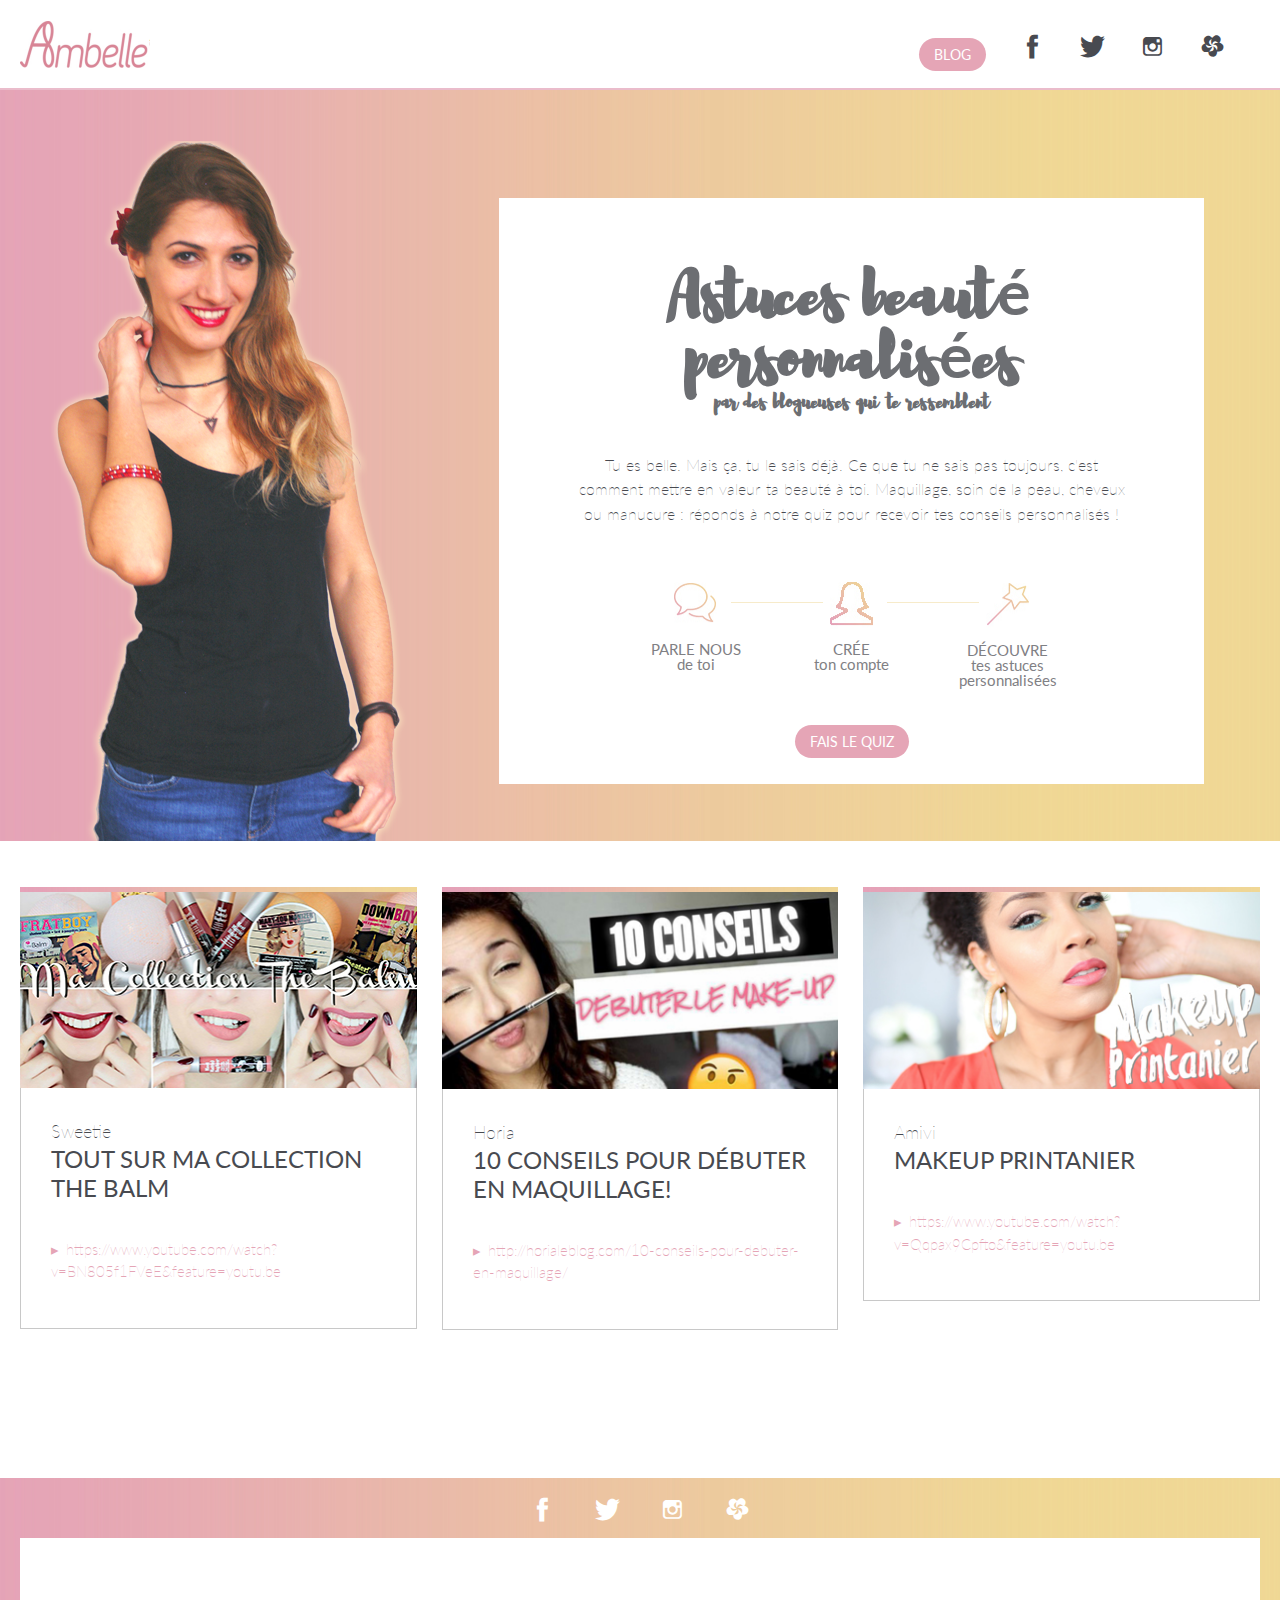
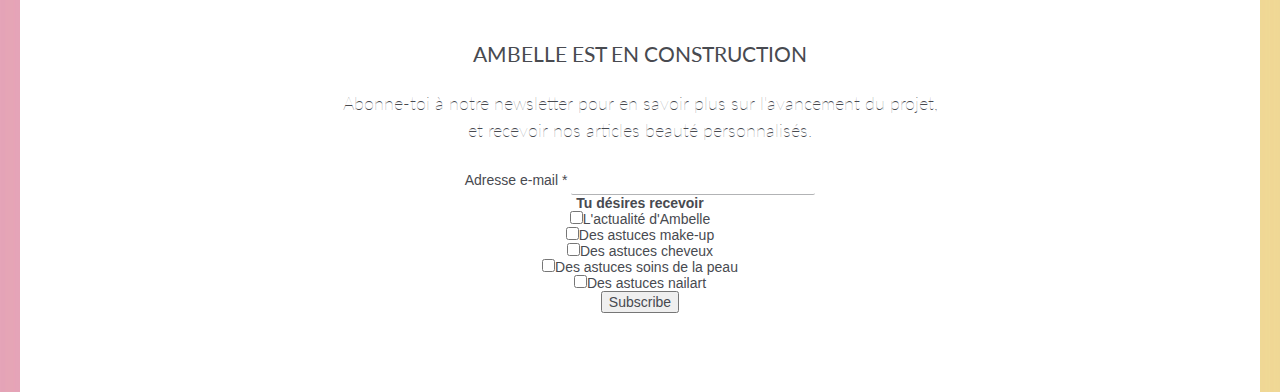
<file: index.html>
<!DOCTYPE html>
<!--[if lt IE 7]> <html class="no-js lt-ie9 lt-ie8 lt-ie7"> <![endif]-->
<!--[if IE 7]> <html class="no-js lt-ie9 lt-ie8"> <![endif]-->
<!--[if IE 8]> <html class="no-js lt-ie9"> <![endif]-->
<!--[if gt IE 8]><!--> <html class="no-js" lang="fr"> <!--<![endif]-->
    <head>
        <title>Ambelle - Astuces beauté personnalisés</title>
        <meta charset="utf-8">
        <meta name="author" content="Ambelle">
        <meta name="description" content="Des conseils et astuces beauté et maquillage par des bloggueuses qui te ressemblent." />
        <meta name="keywords" content="tutorial, beauté, maquillage, make-up, conseil, astuce, blog, nailart, cheveux, soin, peau, belle" />
        <link rel="stylesheet" media="screen" href="css/screen.css">
            <link href="//cdn-images.mailchimp.com/embedcode/classic-10_7.css" rel="stylesheet" type="text/css">
                <style type="text/css">
        	    #mc_embed_signup{background:#fff; clear:left; font:14px Helvetica,Arial,sans-serif; }
        	    /* Add your own MailChimp form style overrides in your site stylesheet or in this style block.
        	    We recommend moving this block and the preceding CSS link to the HEAD of your HTML file. */
                </style>
        <meta name="viewport" content="width=device-width, initial-scale=1.0">
        <link href='https://fonts.googleapis.com/css?family=Lato:400,300,700' rel='stylesheet' type='text/css'>
        <script src="js/libs/modernizr.js"></script>
        <script src="js/libs/jquery-1.11.2.js"></script>
        <script src="js/libs/equalizer.js"></script>

        <script src="js/events.js"></script>

    </head>
    <body>
        
        <!-- Google Tag Manager -->
        
        <noscript><iframe src="//www.googletagmanager.com/ns.html?id=GTM-W5NGJD"
        
        height="0" width="0" style="display:none;visibility:hidden"></iframe></noscript>
        
        <script>(function(w,d,s,l,i){w[l]=w[l]||[];w[l].push({'gtm.start':
        
        new Date().getTime(),event:'gtm.js'});var f=d.getElementsByTagName(s)[0],
        
        j=d.createElement(s),dl=l!='dataLayer'?'&l='+l:'';j.async=true;j.src=
        
        '//www.googletagmanager.com/gtm.js?id='+i+dl;f.parentNode.insertBefore(j,f);
        
        })(window,document,'script','dataLayer','GTM-W5NGJD');</script>
        
        <!-- End Google Tag Manager -->

        <header role="header" class="l-header">
            <div class="wrapper clearfix">
                <h1 class="ir ir-logo1">Ambelle</h1>
                <div id="toggle-btn" class="ir toggle-btn">close nav</div>

                <nav class="l-nav nav">
                    
                    <ul class="clearfix">
                        <li class="nav-li"><a href="http://blog.ambelle.co/" class="btn"><span>Blog</span></a></li>
                        <li class="nav-li"><a href="https://www.facebook.com/AmbelleBeauty/" class="btn-facebook"><span>Facebook</span></a></li>
                        <li class="nav-li"><a href="https://twitter.com/ambellebeauty" class="btn-twitter"><span>Twitter</span></a></li>
                        <li class="nav-li"><a href="https://www.instagram.com/ambellebeauty/" class="btn-instagram"><span>Instagram</span></a></li>
                        <li class="nav-li"><a href="http://www.hellocoton.fr/mapage/ambelle" class="btn-hellocoton"><span>Hellocoton</span></a></li>
                    </ul>
                </nav>
            </div>
        </header>

        <main role="main" class="l-main">
            <div class="m-slide">
                <div class="wrapper m-slide-wrapper">
                    <div class="slide-moving">
                        <h2>Astuces beauté personnalisées<span>par des blogueuses qui te ressemblent</span> </h2>
                        <div>
                            <p>Tu es belle. Mais ça, tu le sais déjà. Ce que tu ne sais pas toujours, c'est comment mettre en valeur ta beauté à toi. Maquillage, soin de la peau, cheveux ou manucure : réponds à notre quiz pour recevoir tes conseils personnalisés !</p>
                            <ul class="m-steps">
                                <li class="step-talk"><span>PARLE NOUS</span> de toi</li>
                                <li class="step-person"><span>CRéE</span>ton compte</li>
                                <li class="step-magic"><span>DéCOUVRE</span>tes astuces personnalisées</li>
                            </ul>
                            <a href="fake.html" class="btn" id="takethetest">FAIS LE QUIZ</a>
                            <p class="text-mini visuallyhidden">Already a member? <a href="">Log in</a></p>
                        </div> 
                    </div>
                </div>
            </div>

            <div class="m-posts">
                <div class="wrapper">
                    <h3 class="visuallyhidden">Blog posts</h3>
                    <ul class="clearfix">
                        <li class="m-post-contenair">
                            <article class="m-post"> 
                                <a href="https://www.youtube.com/watch?v=BN805f1FVeE&feature=youtu.be">
                                    <img src="img/sweetie-balm.jpg" alt="Sweetie" />
                                    <div class="text-container">
                                        <p class="author-name">Sweetie</p>
                                        <h3 class="title">TOUT SUR MA COLLECTION THE BALM</h3>
                                        <p class="link-pink">https://www.youtube.com/watch?v=BN805f1FVeE&feature=youtu.be</p>
                                        <!--<div class="footer">
                                            <p class="btn-likes">12</p>
                                            <a href="fake.html" class="btn-pin">Pin it</a>
                                        </div>-->
                                    </div>
                                </a>
                            </article>
                        </li><!--
                        --><li class="m-post-contenair">
                            <article class="m-post"> 
                                <a href="http://horialeblog.com/10-conseils-pour-debuter-en-maquillage/">
                                    <img src="img/horia.jpg" alt="Horia" />
                                    <div class="text-container"> 
                                        <p class="author-name">Horia</p>
                                        <h3 class="title">10 conseils pour débuter en maquillage!</h3>
                                        <p class="link-pink">http://horialeblog.com/10-conseils-pour-debuter-en-maquillage/</p>
                                        <!--<div class="footer">
                                            <p class="btn-likes">12</p>
                                            <a href="fake.html" class="btn-pin">Pin it</a>
                                        </div>-->
                                    </div>
                                </a>
                            </article>
                        </li><!--
                        --><li class="m-post-contenair">
                            <article class="m-post" > 
                                <a href="https://www.youtube.com/watch?v=Qqpax9Cpfto&feature=youtu.be">
                                    <img src="img/amivi.jpg" alt="Jeanette Doe machin" />
                                    <div class="text-container">
                                        <p class="author-name">Amivi</p>
                                        <h3 class="title">Makeup Printanier</h3>
                                        <p class="link-pink">https://www.youtube.com/watch?v=Qqpax9Cpfto&feature=youtu.be</p>
                                        <!--<div class="footer">
                                            <p class="btn-likes">12</p>
                                            <a href="fake.html" class="btn-pin">Pin it</a>
                                        </div>-->
                                    </div>
                                </a>
                            </article>
                        </li>
                    </ul>
                </div>
            </div>
        </main>

        <footer role="footer" class="l-footer">
            <ul class="btn-medias">
                <li><a href="https://www.facebook.com/AmbelleBeauty/" class="btn-facebook"><span>Facebook</span></a></li>
                <li><a href="https://twitter.com/ambellebeauty" class="btn-twitter"><span>Twitter</span></a></li>
                <li><a href="https://www.instagram.com/ambellebeauty/" class="btn-instagram"><span>Instagram</span></a></li>
                <li><a href="http://www.hellocoton.fr/mapage/ambelle" class="btn-hellocoton"><span>Hellocoton</span></a></li>
            </ul>
            <div class="l-footer-container clearfix">
                <div class="footer-center" data-equalizer-max="footer">
                    <h3>AMBELLE EST EN CONSTRUCTION</h3>
                    <p>Abonne-toi à notre newsletter pour en savoir plus sur l'avancement du projet, et recevoir nos articles beauté personnalisés.</p>
                    <!--<form>
                        <div class="block-form"><fieldset class="block-input">
                                <input type="email" id="email" placeholder="Your email adress"/>
                                <label class="visuallyhidden" for="email">Ton email</label>
                            </fieldset>
                            <input type="submit" value="Envoyer" class="btn">
                        </div>
                    </form>-->
                            <!-- Begin MailChimp Signup Form -->
                                <div id="mc_embed_signup">
                                <form action="//ambelle.us10.list-manage.com/subscribe/post?u=6970f5e334d24d886ba9806a2&amp;id=e45fc9470c" method="post" id="mc-embedded-subscribe-form" name="mc-embedded-subscribe-form" class="validate" target="_blank" novalidate>
                                    <div id="mc_embed_signup_scroll">
                                <div class="mc-field-group">
                                	<label for="mce-EMAIL">Adresse e-mail  <span class="asterisk">*</span>
                                </label>
                                	<input type="email" value="" name="EMAIL" class="required email" id="mce-EMAIL">
                                </div>
                                <div class="mc-field-group input-group">
                                    <strong>Tu désires recevoir </strong>
                                    <ul><li><input type="checkbox" value="1" name="group[9465][1]" id="mce-group[9465]-9465-0"><label for="mce-group[9465]-9465-0">L'actualité d'Ambelle</label></li>
                                <li><input type="checkbox" value="2" name="group[9465][2]" id="mce-group[9465]-9465-1"><label for="mce-group[9465]-9465-1">Des astuces make-up</label></li>
                                <li><input type="checkbox" value="4" name="group[9465][4]" id="mce-group[9465]-9465-2"><label for="mce-group[9465]-9465-2">Des astuces cheveux</label></li>
                                <li><input type="checkbox" value="8" name="group[9465][8]" id="mce-group[9465]-9465-3"><label for="mce-group[9465]-9465-3">Des astuces soins de la peau</label></li>
                                <li><input type="checkbox" value="16" name="group[9465][16]" id="mce-group[9465]-9465-4"><label for="mce-group[9465]-9465-4">Des astuces nailart</label></li>
                                </ul>
                                </div>
                            	<div id="mce-responses" class="clear">
                            		<div class="response" id="mce-error-response" style="display:none"></div>
                            		<div class="response" id="mce-success-response" style="display:none"></div>
                                	</div>    <!-- real people should not fill this in and expect good things - do not remove this or risk form bot signups-->
                                    <div style="position: absolute; left: -5000px;" aria-hidden="true"><input type="text" name="b_6970f5e334d24d886ba9806a2_e45fc9470c" tabindex="-1" value=""></div>
                                    <div class="clear"><input type="submit" value="Subscribe" name="subscribe" id="mc-embedded-subscribe" class="button"></div>
                                    </div>
                                </form>
                                </div>
                                <script type='text/javascript' src='//s3.amazonaws.com/downloads.mailchimp.com/js/mc-validate.js'></script><script type='text/javascript'>(function($) {window.fnames = new Array(); window.ftypes = new Array();fnames[0]='EMAIL';ftypes[0]='email';}(jQuery));var $mcj = jQuery.noConflict(true);</script>
                            <!--End mc_embed_signup-->
                        
                </div>
            </div>
        </footer>
        <div id="general-background"></div>
        <div id="modal" class="m-modal-container hide">
            <div class="m-modal">
                <h3>Il sera bientôt prêt, promis ;-)</h3>
                <p>En attendant, tu peux t'abonner à notre newsletter</p>
                <!--<form>
                    <fieldset>
                        <input type="email" id="email" placeholder="Your email adress"/>
                        <label class="visuallyhidden" for="email">Ton email</label>
                    </fieldset>
                    <input type="submit" class="btn-invert" value="Send">
                </form>-->
                <!-- Begin MailChimp Signup Form -->
                    <div id="mc_embed_signup">
                    <form action="//ambelle.us10.list-manage.com/subscribe/post?u=6970f5e334d24d886ba9806a2&amp;id=e45fc9470c" method="post" id="mc-embedded-subscribe-form" name="mc-embedded-subscribe-form" class="validate" target="_blank" novalidate>
                    <div id="mc_embed_signup_scroll">
                    	<label for="mce-EMAIL">Adresse e-mail  <span class="asterisk">*</span>
                    </label>
                    	<input type="email" value="" name="EMAIL" class="required email" id="mce-EMAIL">
                    </div>
                    <div class="mc-field-group input-group">
                        <strong>Tu désires recevoir </strong>
                        <ul><li><input type="checkbox" value="1" name="group[9465][1]" id="mce-group[9465]-9465-0"><label for="mce-group[9465]-9465-0">L'actualité d'Ambelle</label></li>
                    <li><input type="checkbox" value="2" name="group[9465][2]" id="mce-group[9465]-9465-1"><label for="mce-group[9465]-9465-1">Des astuces make-up</label></li>
                    <li><input type="checkbox" value="4" name="group[9465][4]" id="mce-group[9465]-9465-2"><label for="mce-group[9465]-9465-2">Des astuces cheveux</label></li>
                    <li><input type="checkbox" value="8" name="group[9465][8]" id="mce-group[9465]-9465-3"><label for="mce-group[9465]-9465-3">Des astuces soins de la peau</label></li>
                    <li><input type="checkbox" value="16" name="group[9465][16]" id="mce-group[9465]-9465-4"><label for="mce-group[9465]-9465-4">Des astuces nailart</label></li>
                    </ul>
                    </div>
                	<div id="mce-responses" class="clear">
                		<div class="response" id="mce-error-response" style="display:none"></div>
                		<div class="response" id="mce-success-response" style="display:none"></div>
                    	</div>    <!-- real people should not fill this in and expect good things - do not remove this or risk form bot signups-->
                        <div style="position: absolute; left: -5000px;" aria-hidden="true"><input type="text" name="b_6970f5e334d24d886ba9806a2_e45fc9470c" tabindex="-1" value=""></div>
                        <div class="clear"><input type="submit" value="Subscribe" name="subscribe" id="mc-embedded-subscribe" class="button"></div>
                        </div>
                    </form>
                    </div>
                    <script type='text/javascript' src='//s3.amazonaws.com/downloads.mailchimp.com/js/mc-validate.js'></script><script type='text/javascript'>(function($) {window.fnames = new Array(); window.ftypes = new Array();fnames[0]='EMAIL';ftypes[0]='email';}(jQuery));var $mcj = jQuery.noConflict(true);</script>
                <!--End mc_embed_signup-->
            <div id="closemodal" class="btnclose"></div>
            </div>
        </div>
    </body>
</html>
</file>
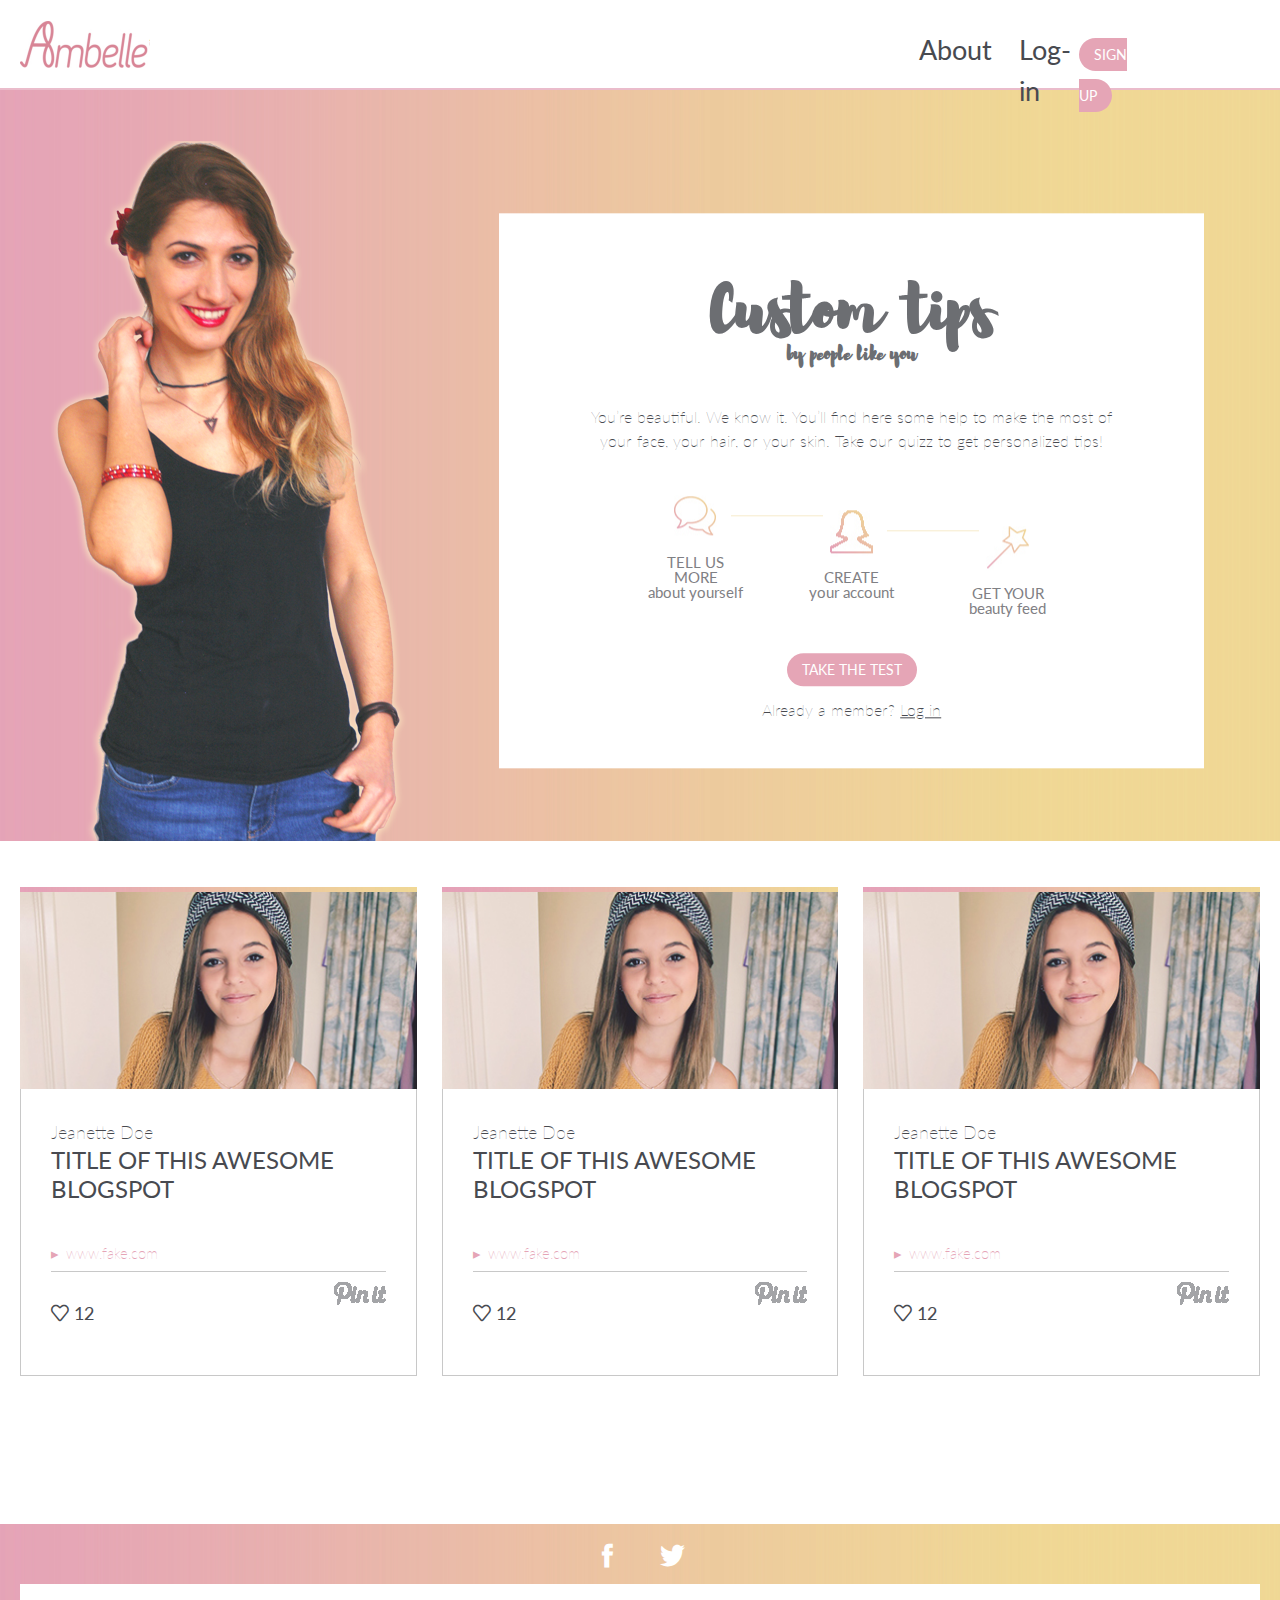
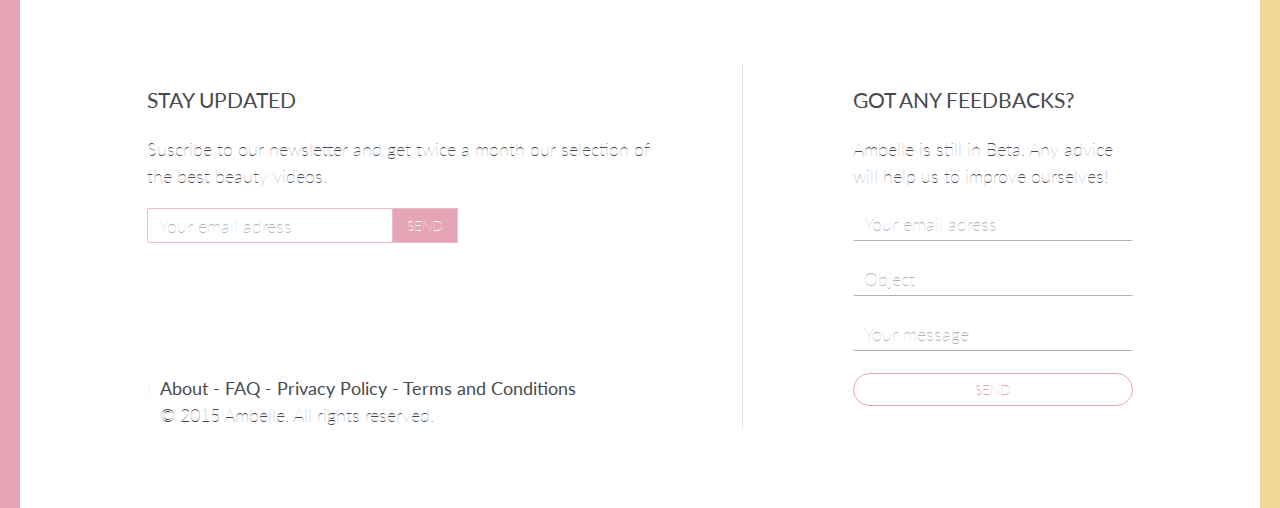
<file: indexbis.html>
<!DOCTYPE html>
<!--[if lt IE 7]> <html class="no-js lt-ie9 lt-ie8 lt-ie7"> <![endif]-->
<!--[if IE 7]> <html class="no-js lt-ie9 lt-ie8"> <![endif]-->
<!--[if IE 8]> <html class="no-js lt-ie9"> <![endif]-->
<!--[if gt IE 8]><!--> <html class="no-js" lang="fr"> <!--<![endif]-->
    <head>
        <title>Ambelle</title>
        <meta charset="utf-8">
           <meta name="author" content="todo">
        <meta name="description" content="Lorem ipsum dolor sit amet, consectetur adipisicing elit. Quisquam, corrupti, fugit, vero ipsum nobis esse asperiores eligendi quam rerum nisi nulla nemo quod! Iusto, incidunt repudiandae sed enim est recusandae." />
        <meta name="keywords" content="mot, mot, mot" />
        <link rel="stylesheet" media="screen" href="css/screen.css">
        <meta name="viewport" content="width=device-width, initial-scale=1.0">
        <link href='https://fonts.googleapis.com/css?family=Lato:400,300,700' rel='stylesheet' type='text/css'>
        <script src="js/libs/modernizr.js"></script>
        <script src="js/libs/jquery-1.11.2.js"></script>
        <script src="js/libs/equalizer.js"></script>

        <script src="js/events.js"></script>

    </head>
    <body>

        <header role="header" class="l-header">
            <div class="wrapper clearfix">
                <h1 class="ir ir-logo1">Ambelle</h1>
                <div id="toggle-btn" class="ir toggle-btn">close nav</div>

                <nav class="l-nav nav">
                    <ul class="clearfix">
                        <li class="nav-li"><a href="fake.html">About</a></li>
                        <li class="nav-li"><a href="fake.html">Log-in</a></li>
                        <li class="nav-li"><a href="fake.html" class="btn">Sign up</a></li>
                    </ul>
                </nav>
            </div>
        </header>

        <main role="main" class="l-main">
            <div class="m-slide">
                <div class="wrapper m-slide-wrapper">
                    <div class="slide-moving">
                        <h2>Custom tips<span>by people like you</span> </h2>
                        <div>
                            <p>You’re beautiful. We know it. You’ll find here some help to make the most of your face, your hair, or your skin. Take our quizz to get personalized tips!</p>
                            <ul class="m-steps">
                                <li class="step-talk"><span>Tell us more</span>about yourself</li>
                                <li class="step-person"><span>Create</span>your account</li>
                                <li class="step-magic"><span>Get your</span>beauty feed</li>
                            </ul>
                            <a href="fake.html" class="btn" id="takethetest">Take the test</a>
                            <p class="text-mini ">Already a member? <a href="">Log in</a></p>
                        </div> 
                    </div>
                </div>
            </div>

            <div class="m-posts">
                <div class="wrapper">
                    <h3 class="visuallyhidden">Blog posts</h3>
                    <ul class="clearfix">
                        <li class="m-post-contenair">
                            <article class="m-post">
                                <img src="img/blog-img.jpg" alt="Jeanette Doe machin" />
                                <div class="text-container">
                                    <p class="author-name">Jeanette Doe</p>
                                    <h3 class="title">Title of this awesome blogspot</h3>
                                    <a href="" class="link-pink">www.fake.com</a>
                                    <div class="footer">
                                        <p class="btn-likes">12</p>
                                        <a href="fake.html" class="btn-pin">Pin it</a>
                                    </div>
                                </div>
                            </article>
                        </li><!--
                        --><li class="m-post-contenair">
                            <article class="m-post">
                                <img src="img/blog-img.jpg" alt="Jeanette Doe machin" />
                                <div class="text-container">
                                    <p class="author-name">Jeanette Doe</p>
                                    <h3 class="title">Title of this awesome blogspot</h3>
                                    <a href="" class="link-pink">www.fake.com</a>
                                    <div class="footer">
                                        <p class="btn-likes">12</p>
                                        <a href="fake.html" class="btn-pin">Pin it</a>
                                    </div>
                                </div>
                            </article>
                        </li><!--
                        --><li class="m-post-contenair">
                            <article class="m-post">
                                <img src="img/blog-img.jpg" alt="Jeanette Doe machin" />
                                <div class="text-container">
                                    <p class="author-name">Jeanette Doe</p>
                                    <h3 class="title">Title of this awesome blogspot</h3>
                                    <a href="" class="link-pink">www.fake.com</a>
                                    <div class="footer">
                                        <p class="btn-likes">12</p>
                                        <a href="fake.html" class="btn-pin">Pin it</a>
                                    </div>
                                </div>
                            </article>
                        </li>
                    </ul>
                </div>
            </div>
        </main>

        <footer role="footer" class="l-footer">
            <ul class="btn-medias">
                <li><a href="" class="btn-facebook"><span>Facebook</span></a></li>
                <li><a href="" class="btn-twitter"><span>Twitter</span></a></li>
            </ul>
            <div class="l-footer-container clearfix">
                <div class="footer-left" data-equalizer-max="footer">
                    <h3>Stay updated</h3>
                    <p>Suscribe to our newsletter and get twice a month our selection of the best beauty videos.</p>
                    <form>
                        <div class="block-form">
                            <fieldset class="block-input">
                                <input type="email" id="email" placeholder="Your email adress"/>
                                <label class="visuallyhidden" for="email">Your email adress</label>
                            </fieldset>
                            <input type="submit" value="Send" class="btn">
                        </div>
                    </form>

                    <div class="copyright">
                        <p>About - FAQ - Privacy Policy - Terms and Conditions</p>
                        <p class="legend">© 2015 Ambelle. All rights reserved.</p>
                    </div>
                </div>
                <div class="footer-right" data-equalizer-max="footer">
                    <h3>Got any feedbacks?</h3>
                    <p>Ambelle is still in Beta. Any advice will help us to improve ourselves!</p>
                    <form>
                        <fieldset>
                            <input type="email" id="email" placeholder="Your email adress"/>
                            <label class="visuallyhidden" for="email">Your email adress</label>
                        </fieldset>
                        <fieldset>
                            <input type="text" id="object" placeholder="Object"/>
                            <label class="visuallyhidden" for="object">Object</label>
                        </fieldset>
                        <fieldset>
                            <input type="text" id="message" placeholder="Your message"/>
                            <label class="visuallyhidden" for="message">Your message</label>
                        </fieldset>
                        <input type="submit" class="btn-invert" value="Send">
                    </form>
                </div>
            </div>
        </footer>
        <div id="general-background"></div>
        <div id="modal" class="m-modal-container hide">
            <div class="m-modal">
                <h3>Got any feedbacks?</h3>
                <p>Ambelle is still in Beta. Any advice will help us to improve ourselves!</p>
                <form>
                    <fieldset>
                        <input type="email" id="email" placeholder="Your email adress"/>
                        <label class="visuallyhidden" for="email">Your email adress</label>
                    </fieldset>
                    <fieldset>
                        <input type="text" id="object" placeholder="Object"/>
                        <label class="visuallyhidden" for="object">Object</label>
                    </fieldset>
                    <fieldset>
                        <input type="text" id="message" placeholder="Your message"/>
                        <label class="visuallyhidden" for="message">Your message</label>
                    </fieldset>
                    <input type="submit" class="btn-invert" value="Send">
                </form>
                <div id="closemodal" class="btnclose"></div>
            </div>
        </div>
    </body>
</html>
</file>
<file: css/screen.css>
@charset "UTF-8";
/*
 * SMACSS + SCSS starter v2.0
 * Inspired by SMACSS http://smacss.com
 * Author: @jonathanpath
 * Date: 11 July 2013
 *
 * https://github.com/jonathanpath/SASS-SMACSS
 * See file structure in http://jonathanpath.com/sass+smacss/scss/style.scss
 * Sass Structure inspired by : https://github.com/sutter/POPY-starter-HTML-SCSS
 *
 * Coding rules : https://github.com/necolas/idiomatic-css
 *
 */
/* Tools */
/* ===========================
   Tools/Helpers
   =========================== */
/*
 * Center Vertical
 */
.absolute-center {
  position: absolute;
  top: 50%;
  -webkit-transform: translateY(-50%);
  -ms-transform: translateY(-50%);
  transform: translateY(-50%); }

.absolute-center-h {
  width: 100%;
  text-align: center; }

/*
 * Image replacement
 */
.ir, .btn-pin, .btn-facebook span, .btn-twitter span, .btn-instagram span, .btn-hellocoton span {
  text-indent: 100%;
  display: block;
  background-repeat: no-repeat;
  white-space: nowrap;
  overflow: hidden; }

/*
 * Hide from both screenreaders and browsers: h5bp.com/u
 */
.hidden {
  display: none !important;
  visibility: hidden; }

/*
 * Hide only visually, but have it available for screenreaders: h5bp.com/v
 */
.visuallyhidden {
  border: 0;
  clip: rect(0 0 0 0);
  height: 1px;
  margin: -1px;
  overflow: hidden;
  padding: 0;
  position: absolute;
  width: 1px; }

/*
 * Extends the .visuallyhidden class to allow the element to be focusable
 * when navigated to via the keyboard: h5bp.com/p
 */
.visuallyhidden.focusable:active,
.visuallyhidden.focusable:focus {
  clip: auto;
  height: auto;
  margin: 0;
  overflow: visible;
  position: static;
  width: auto; }

/*
 * Hide visually and from screenreaders, but maintain layout
 */
.invisible {
  visibility: hidden; }

/*
 * Clearfix: contain floats
 *
 * For modern browsers
 * 1. The space content is one way to avoid an Opera bug when the
 *    `contenteditable` attribute is included anywhere else in the document.
 *    Otherwise it causes space to appear at the top and bottom of elements
 *    that receive the `clearfix` class.
 * 2. The use of `table` rather than `block` is only necessary if using
 *    `:before` to contain the top-margins of child elements.
 */
.clearfix:before, .btn-medias:before, .m-post .footer:before, .block-form:before,
.clearfix:after,
.btn-medias:after,
.m-post .footer:after,
.block-form:after {
  content: " ";
  /* 1 */
  display: table;
  /* 2 */ }

.clearfix:after, .btn-medias:after, .m-post .footer:after, .block-form:after {
  clear: both; }

/*
 * For IE 6/7 only
 * Include this rule to trigger hasLayout and contain floats.
 */
.clearfix, .btn-medias, .m-post .footer, .block-form {
  *zoom: 1; }

/* =Layout
------------------- */
.ul-list-inline {
  list-style: none;
  margin: 0;
  padding: 0; }
  .ul-list-inline li {
    display: inline-block;
    vertical-align: middle; }
    .lt-ie8 .ul-list-inline li {
      display: inline;
      zoom: 1; }

/* = Container
-------------------*/
.wrapper, .l-footer-container {
  max-width: 1240px;
  margin-left: auto;
  height: 100%;
  margin-right: auto; }

/* =Wordpress alignment
-------------------*/
.alignleft {
  display: inline;
  float: left; }

.alignright {
  display: inline;
  float: right; }

.aligncenter {
  clear: both;
  display: block;
  margin-left: auto;
  margin-right: auto; }

.txtleft {
  text-align: left; }

.txtright {
  text-align: right; }

/* Base */
/*! normalize.css v3.0.0 | MIT License | git.io/normalize */
/**
 * 1. Set default font family to sans-serif.
 * 2. Prevent iOS text size adjust after orientation change, without disabling
 *    user zoom.
 */
html {
  font-family: sans-serif;
  /* 1 */
  -ms-text-size-adjust: 100%;
  /* 2 */
  -webkit-text-size-adjust: 100%;
  /* 2 */ }

/**
 * Remove default margin.
 */
body {
  margin: 0; }

/* HTML5 display definitions
   ========================================================================== */
/**
 * Correct `block` display not defined in IE 8/9.
 */
article,
aside,
details,
figcaption,
figure,
footer,
header,
hgroup,
main,
nav,
section,
summary {
  display: block; }

/**
 * 1. Correct `inline-block` display not defined in IE 8/9.
 * 2. Normalize vertical alignment of `progress` in Chrome, Firefox, and Opera.
 */
audio,
canvas,
progress,
video {
  display: inline-block;
  /* 1 */
  vertical-align: baseline;
  /* 2 */ }

/**
 * Prevent modern browsers from displaying `audio` without controls.
 * Remove excess height in iOS 5 devices.
 */
audio:not([controls]) {
  display: none;
  height: 0; }

/**
 * Address `[hidden]` styling not present in IE 8/9.
 * Hide the `template` element in IE, Safari, and Firefox < 22.
 */
[hidden],
template {
  display: none; }

/* Links
   ========================================================================== */
/**
 * Remove the gray background color from active links in IE 10.
 */
a {
  background: transparent; }

/**
 * Improve readability when focused and also mouse hovered in all browsers.
 */
a:active,
a:hover {
  outline: 0; }

/* Text-level semantics
   ========================================================================== */
/**
 * Address styling not present in IE 8/9, Safari 5, and Chrome.
 */
abbr[title] {
  border-bottom: 1px dotted; }

/**
 * Address style set to `bolder` in Firefox 4+, Safari 5, and Chrome.
 */
b,
strong {
  font-weight: bold; }

/**
 * Address styling not present in Safari 5 and Chrome.
 */
dfn {
  font-style: italic; }

/**
 * Address variable `h1` font-size and margin within `section` and `article`
 * contexts in Firefox 4+, Safari 5, and Chrome.
 */
h1 {
  font-size: 2em;
  margin: 0.67em 0; }

/**
 * Address styling not present in IE 8/9.
 */
mark {
  background: #ff0;
  color: #000; }

/**
 * Address inconsistent and variable font size in all browsers.
 */
small {
  font-size: 80%; }

/**
 * Prevent `sub` and `sup` affecting `line-height` in all browsers.
 */
sub,
sup {
  font-size: 75%;
  line-height: 0;
  position: relative;
  vertical-align: baseline; }

sup {
  top: -0.5em; }

sub {
  bottom: -0.25em; }

/* Embedded content
   ========================================================================== */
/**
 * Remove border when inside `a` element in IE 8/9.
 */
img {
  border: 0; }

/**
 * Correct overflow displayed oddly in IE 9.
 */
svg:not(:root) {
  overflow: hidden; }

/* Grouping content
   ========================================================================== */
/**
 * Address margin not present in IE 8/9 and Safari 5.
 */
figure {
  margin: 1em 40px; }

/**
 * Address differences between Firefox and other browsers.
 */
hr {
  -moz-box-sizing: content-box;
  box-sizing: content-box;
  height: 0; }

/**
 * Contain overflow in all browsers.
 */
pre {
  overflow: auto; }

/**
 * Address odd `em`-unit font size rendering in all browsers.
 */
code,
kbd,
pre,
samp {
  font-family: monospace, monospace;
  font-size: 1em; }

/* Forms
   ========================================================================== */
/**
 * Known limitation: by default, Chrome and Safari on OS X allow very limited
 * styling of `select`, unless a `border` property is set.
 */
/**
 * 1. Correct color not being inherited.
 *    Known issue: affects color of disabled elements.
 * 2. Correct font properties not being inherited.
 * 3. Address margins set differently in Firefox 4+, Safari 5, and Chrome.
 */
button,
input,
optgroup,
select,
textarea {
  color: inherit;
  /* 1 */
  font: inherit;
  /* 2 */
  margin: 0;
  /* 3 */ }

/**
 * Address `overflow` set to `hidden` in IE 8/9/10.
 */
button {
  overflow: visible; }

/**
 * Address inconsistent `text-transform` inheritance for `button` and `select`.
 * All other form control elements do not inherit `text-transform` values.
 * Correct `button` style inheritance in Firefox, IE 8+, and Opera
 * Correct `select` style inheritance in Firefox.
 */
button,
select {
  text-transform: none; }

/**
 * 1. Avoid the WebKit bug in Android 4.0.* where (2) destroys native `audio`
 *    and `video` controls.
 * 2. Correct inability to style clickable `input` types in iOS.
 * 3. Improve usability and consistency of cursor style between image-type
 *    `input` and others.
 */
button,
html input[type="button"],
input[type="reset"],
input[type="submit"] {
  -webkit-appearance: button;
  /* 2 */
  cursor: pointer;
  /* 3 */ }

/**
 * Re-set default cursor for disabled elements.
 */
button[disabled],
html input[disabled] {
  cursor: default; }

/**
 * Remove inner padding and border in Firefox 4+.
 */
button::-moz-focus-inner,
input::-moz-focus-inner {
  border: 0;
  padding: 0; }

/**
 * Address Firefox 4+ setting `line-height` on `input` using `!important` in
 * the UA stylesheet.
 */
input {
  line-height: normal; }

/**
 * It's recommended that you don't attempt to style these elements.
 * Firefox's implementation doesn't respect box-sizing, padding, or width.
 *
 * 1. Address box sizing set to `content-box` in IE 8/9/10.
 * 2. Remove excess padding in IE 8/9/10.
 */
input[type="checkbox"],
input[type="radio"] {
  box-sizing: border-box;
  /* 1 */
  padding: 0;
  /* 2 */ }

/**
 * Fix the cursor style for Chrome's increment/decrement buttons. For certain
 * `font-size` values of the `input`, it causes the cursor style of the
 * decrement button to change from `default` to `text`.
 */
input[type="number"]::-webkit-inner-spin-button,
input[type="number"]::-webkit-outer-spin-button {
  height: auto; }

/**
 * 1. Address `appearance` set to `searchfield` in Safari 5 and Chrome.
 * 2. Address `box-sizing` set to `border-box` in Safari 5 and Chrome
 *    (include `-moz` to future-proof).
 */
input[type="search"] {
  -webkit-appearance: textfield;
  /* 1 */
  -moz-box-sizing: content-box;
  -webkit-box-sizing: content-box;
  /* 2 */
  box-sizing: content-box; }

/**
 * Remove inner padding and search cancel button in Safari and Chrome on OS X.
 * Safari (but not Chrome) clips the cancel button when the search input has
 * padding (and `textfield` appearance).
 */
input[type="search"]::-webkit-search-cancel-button,
input[type="search"]::-webkit-search-decoration {
  -webkit-appearance: none; }

/**
 * Define consistent border, margin, and padding.
 */
fieldset {
  border: 0;
  margin: 0;
  padding: 0; }

/**
 * 1. Correct `color` not being inherited in IE 8/9.
 * 2. Remove padding so people aren't caught out if they zero out fieldsets.
 */
legend {
  border: 0;
  /* 1 */
  padding: 0;
  /* 2 */ }

/**
 * Remove default vertical scrollbar in IE 8/9.
 */
textarea {
  overflow: auto; }

/**
 * Don't inherit the `font-weight` (applied by a rule above).
 * NOTE: the default cannot safely be changed in Chrome and Safari on OS X.
 */
optgroup {
  font-weight: bold; }

/* Tables
   ========================================================================== */
/**
 * Remove most spacing between table cells.
 */
table {
  border-collapse: collapse;
  border-spacing: 0; }

td,
th {
  padding: 0; }

/* ===========================
   Base
   =========================== */
body {
  font-family: "Lato", sans-serif;
  font-weight: 400;
  font-size: 18px;
  line-height: 1.5;
  color: #484a50; }

a {
  text-decoration: none;
  color: #484a50;
  -webkit-transition: all 0.3s ease-in-out;
  -moz-transition: all 0.3s ease-in-out;
  -ms-transition: all 0.3s ease-in-out;
  -o-transition: all 0.3s ease-in-out;
  transition: all 0.3s ease-in-out;
  cursor: pointer; }

::-moz-selection {
  background: #484a50;
  color: #fff;
  text-shadow: none; }

::selection {
  background: #484a50;
  color: #fff;
  text-shadow: none; }

hr {
  display: block;
  height: 1px;
  border: 0;
  border-top: 1px solid #ccc;
  margin: 1em 0;
  padding: 0; }

html {
  box-sizing: border-box; }

*, *:before, *:after {
  box-sizing: inherit; }

img {
  width: 100%; }

ul {
  list-style: none;
  margin: 0;
  padding: 0; }

/* ==|====================
   Base/Form
   ======================= */
input[type="text"],
input[type="email"],
input[type="password"],
input[type="date"],
input[type="search"],
textarea {
  font-size: 1em;
  font-family: "Lato", sans-serif;
  font-weight: 300;
  color: #666;
  padding: .5em;
  border: 1px solid #bfbfbf;
  outline: 0;
  box-shadow: inset 0 1px 2px rgba(0, 0, 0, 0.1);
  border-radius: 2px;
  background-color: #f7f7f7; }
  input[type="text"]::-webkit-input-placeholder,
  input[type="email"]::-webkit-input-placeholder,
  input[type="password"]::-webkit-input-placeholder,
  input[type="date"]::-webkit-input-placeholder,
  input[type="search"]::-webkit-input-placeholder,
  textarea::-webkit-input-placeholder {
    color: white; }
  input[type="text"]:-moz-placeholder,
  input[type="email"]:-moz-placeholder,
  input[type="password"]:-moz-placeholder,
  input[type="date"]:-moz-placeholder,
  input[type="search"]:-moz-placeholder,
  textarea:-moz-placeholder {
    color: white; }
  input[type="text"]:-ms-input-placeholder,
  input[type="email"]:-ms-input-placeholder,
  input[type="password"]:-ms-input-placeholder,
  input[type="date"]:-ms-input-placeholder,
  input[type="search"]:-ms-input-placeholder,
  textarea:-ms-input-placeholder {
    color: white; }
  input[type="text"]:hover,
  input[type="email"]:hover,
  input[type="password"]:hover,
  input[type="date"]:hover,
  input[type="search"]:hover,
  textarea:hover {
    border-color: #a5a5a5; }
  input[type="text"]:focus,
  input[type="email"]:focus,
  input[type="password"]:focus,
  input[type="date"]:focus,
  input[type="search"]:focus,
  textarea:focus {
    border-color: #999; }

/* ==|====================
   Base/Typos // Import, Tailles, couleurs, fonts
   ======================= */
@font-face {
  font-family: 'Brusher';
  src: url("fonts/brusher/brusher-regular.eot");
  src: url("fonts/brusher/brusher-regular.eot?#iefix") format("embedded-opentype"), url("fonts/brusher/brusher-regular.woff2") format("woff2"), url("fonts/brusher/brusher-regular.woff") format("woff"), url("fonts/brusher/brusher-regular.ttf") format("truetype"), url("fonts/brusher/brusher-regular.svg#allerregular") format("svg");
  font-weight: normal;
  font-style: normal; }
.specialtypo, .m-slide h2 {
  font-family: 'Brusher', 'Lato', sans-serif; }

/* Layout */
/* ==|====================
   Layout/Header
   ======================= */
.l-header {
  background: white;
  border-bottom: 2px solid #eabccb;
  text-align: center; }

@media screen and (min-width: 62em) {
  .l-header {
    height: 90px; }

  .ir-logo1 {
    float: left; }

  .nav {
    float: right;
    width: 363px;
    /* to modify */
    width: 371px;
    /* */ }

  .nav-li:first-child {
    width: 100px;
  }

  .nav-li {
    float: left;
    padding: 30px; } }
/* LOGO */
.ir-logo1 {
  background-image: url("img/ie/logo.jpg");
  max-width: 130px;
  background-repeat: no-repeat;
  background-size: 100%;
  background-position: center center;
  margin: 20px auto;
  height: 100%; }
  @media screen and (min-width: 62em) {
    .ir-logo1 {
      margin: 0px auto; } }

.backgroundsize .ir-logo1 {
  background-image: url("img/logo.jpg"); }

/* ==|====================
   Layout/Nav
   ======================= */
/* togglebtn */
.toggle-btn {
  background: url("img/todobtnmenu.jpg") no-repeat center center;
  width: 25px;
  height: 25px;
  position: absolute;
  right: 20px;
  top: 20px;
  cursor: pointer; }
  @media screen and (min-width: 62em) {
    .toggle-btn {
      display: none; } }

.toggle-btn.close {
  background: url("img/todobtnmodal.jpg") no-repeat center center; }

/* Nav */
.l-nav.hide {
  display: none; }
  @media screen and (min-width: 62em) {
    .l-nav.hide {
      display: block; } }

@media screen and (max-width: 61em) {
  .nav-li {
    /* to modify */
    text-align: center;
    font-size: 2em;
    width: 25%;
    float: left;
    /* */ }
    /*.nav-li span {
      display: none; }*/
    .nav-li a {
      width: 100%;
      display: block;
      padding: 15px 0;
      border: 0;
      border-radius: 0; }
    .nav-li a:hover {
      background: #eabccb;
      color: white;
      border: 0;
      font-weight: bold;
      border-radius: 0; } }
@media screen and (min-width: 62em) {
  .nav-li {
    /* to modify */
    width: 25px;
    font-size: 1.5em;
    /* */ }
    /*.nav-li span {
      display: none; }*/
    .nav-li a:hover {
      background: none;
      font-weight: normal;
      border-bottom: 1px solid;
      color: #484a50; }
    .nav-li a.btn:hover {
      border-bottom: 1px solid #eabccb;
      color: #eabccb; } }

/* ==|====================
   Layout/Footer
   ======================= */
.l-footer {
  background: url("img/bg-gradient.jpg") center top repeat-y;
  background-size: 100% 1px; }

.l-footer-container {
  background: white;
  padding: 79px 5% 150px;
  position: relative; }

.btn-medias {
  width: 190px;
  margin: 0px auto;
  text-align: center;
  height: 60px;
  /* to modify */
  width: 290px;
  /* */ }
  .btn-medias li {
    display: inline-block;
    width: 60px;
    margin: 0;
    padding: 0;
    height: 60px; }
  .btn-medias a {
    position: relative;
    top: 15px;
    color: white;
    font-size: 1.5em; }

.footer-right {
  margin-top: 50px; }

/* to modify */
.footer-center {
  margin: 0 auto;
  max-width: 600px;
  text-align: center; }
  .footer-center .block-form {
    margin: 0 auto;
    display: block;
    text-align: center;
    width: 288px; }

/* */
@media screen and (min-width: 62em) {
  .l-footer-container {
    padding: 79px 106px; }

  .footer-left {
    float: left;
    width: 60%;
    border-right: 1px solid #e3e3e3;
    padding: 0 90px 0 21px;
    position: relative;
    height: 100%; }

  .footer-right {
    float: right;
    margin-top: 0;
    width: 40%;
    padding: 0 21px 0 110px; } }
.l-footer {
  font-weight: lighter; }

h3 {
  text-transform: uppercase;
  font-weight: normal; }

.footer-right input, .footer-right .btn {
  width: 100%;
  margin-bottom: 22px;
  max-width: 400px; }
.footer-right .btn {
  font-weight: bold;
  margin-bottom: 0;
  padding-bottom: 0; }

.copyright {
  position: absolute;
  bottom: 30px; }
  .copyright::before {
    content: "|";
    position: absolute;
    top: 0;
    color: #eabccb;
    left: 0; }
  .copyright p {
    padding: 0;
    margin: 0 0 0 13px;
    font-weight: normal; }
  .copyright .legend {
    font-weight: lighter; }
  @media screen and (min-width: 62em) {
    .copyright {
      bottom: 0; } }

/* ==|======================
   Layout/Home
   ========================= */
/* Modules */
/* ==|====================
   Module/Button
   ======================= */
.btn {
  text-transform: uppercase;
  padding: 0.5em 1em;
  background: #E5A5B6;
  color: white;
  font-size: 14px;
  border-radius: 25px;
  border: 1px solid transparent;
  -webkit-transition: all 0.3s ease-in-out;
  -moz-transition: all 0.3s ease-in-out;
  -ms-transition: all 0.3s ease-in-out;
  -o-transition: all 0.3s ease-in-out;
  transition: all 0.3s ease-in-out; }
  .btn:hover {
    background: white;
    color: #E5A5B6;
    border: 1px solid #E5A5B6; }

.btn-invert {
  text-transform: uppercase;
  padding: 0.5em 1em;
  background: white;
  color: #E5A5B6;
  font-size: 14px;
  border-radius: 25px;
  border: 1px solid #E5A5B6;
  -webkit-transition: all 0.3s ease-in-out;
  -moz-transition: all 0.3s ease-in-out;
  -ms-transition: all 0.3s ease-in-out;
  -o-transition: all 0.3s ease-in-out;
  transition: all 0.3s ease-in-out; }
  .btn-invert:hover {
    background: #E5A5B6;
    color: white; }

.btn-likes::before {
  content: "\65";
  position: relative;
  margin-right: 5px;
  top: 2px; }

.btn-pin {
  width: 52px;
  height: 23px;
  background: url("img/sprite-logos.png") no-repeat center center; }

.btn-facebook::before {
  content: "\63"; }

.btn-twitter::before {
  content: "\68"; }

.btn-instagram::before {
  content: "\66"; }

.btn-hellocoton::before {
  content: "\70"; }

.link-pink {
  color: #E5A5B6;
  font-weight: lighter;
  font-size: 15px; }
  .link-pink::before {
    content: "▸";
    margin-right: 7px; }

/* ==|================
   Module/Icons
   =================== */
@font-face {
  font-family: "iconsfont";
  src: url("fonts/icons/icons.eot");
  src: url("fonts/icons/icons.eot?#iefix") format("embedded-opentype"), url("fonts/icons/icons.woff") format("woff"), url("fonts/icons/icons.ttf") format("truetype"), url("fonts/icons/icons.svg#iconsfont") format("svg");
  font-weight: normal;
  font-style: normal; }
[data-icon]:before, .iconreplace {
  font-family: "iconsfont" !important;
  content: attr(data-icon);
  font-style: normal !important;
  font-weight: normal !important;
  font-variant: normal !important;
  text-transform: none !important;
  speak: none;
  line-height: 1;
  -webkit-font-smoothing: antialiased;
  -moz-osx-font-smoothing: grayscale; }

[class^="icon-"]:before,
[class*=" icon-"]:before, .iconreplace:before, .iconadd, .btn-likes::before, .btn-facebook::before, .btn-twitter::before, .btn-instagram::before, .btn-hellocoton::before {
  font-family: "iconsfont" !important;
  font-style: normal !important;
  font-weight: normal !important;
  font-variant: normal !important;
  text-transform: none !important;
  speak: none;
  line-height: 1;
  -webkit-font-smoothing: antialiased;
  -moz-osx-font-smoothing: grayscale; }

.icon-bubbles:before {
  content: "\61"; }

.icon-chemestry:before {
  content: "\62"; }

.icon-facebook:before {
  content: "\63"; }

.icon-female-user:before {
  content: "\64"; }

.icon-heart:before {
  content: "\65"; }

.icon-instagram:before {
  content: "\66"; }

.icon-magic-wand:before {
  content: "\67"; }

.icon-twitter:before {
  content: "\68"; }

.icon-youtube:before {
  content: "\69"; }

.icon-hellocoton:before {
  content: "\70"; }

/* ==|================
   Module/Slide
   =================== */
.m-slide {
  background: url("img/bg-gradient.jpg") center top repeat-y;
  background-size: 100% 1px;
  padding: 0; }

.m-slide-wrapper {
  position: relative;
  overflow: hidden;
  padding: 0;
  width: 100%; }
  @media screen and (min-width: 62em) {
    .m-slide-wrapper {
      height: 700px; }
      .m-slide-wrapper:before {
        background: url("img/sheyda2.png") no-repeat bottom left;
        content: " ";
        position: absolute;
        bottom: 0;
        left: 0;
        display: block;
        width: 613px;
        height: 100%;
        z-index: 3; } }
  @media screen and (min-width: 75em) {
    .m-slide-wrapper:before {
      z-index: 10; } }

.slide-moving {
  background: white;
  padding: 30px 4%;
  z-index: 5;
  margin: 30px 4.5%; }
  @media screen and (min-width: 62em) {
    .slide-moving {
      position: absolute;
      margin-top: 0;
      margin-bottom: 0;
      padding: 30px 74px;
      top: 50%;
      right: 0;
      max-width: 705px;
      -webkit-transform: translateY(-50%);
      -moz-transform: translateY(-50%);
      transform: translateY(-50%); } }

.m-slide {
  text-align: center; }
  .m-slide h2 {
    opacity: 0.8;
    margin: 40px;
    font-size: 3em;
    /* to modify */
    font-size: 2em;
    /* */
    line-height: 1; }
    @media screen and (min-width: 62em) {
      .m-slide h2 {
        font-size: 4.5em;
        /* to modify */
        font-size: 3.5em;
        /* */ } }
    .m-slide h2 span {
      display: block;
      font-size: 0.5em; }
      @media screen and (min-width: 62em) {
        .m-slide h2 span {
          font-size: 0.3em; } }
  .m-slide p {
    font-weight: lighter;
    /* to modify */
    font-size: 0.9em;
    /* */ }

.text-mini {
  font-size: 13px; }
  .text-mini a {
    text-decoration: underline; }

/* ==|====================
   Module/Posts
   ======================= */
.m-post-contenair {
  margin-bottom: 2%; }
  @media screen and (min-width: 62em) {
    .m-post-contenair {
      width: 49%;
      float: left;
      margin-right: 2%; } }
  @media screen and (min-width: 75em) {
    .m-post-contenair {
      width: 32%;
      margin-right: 2%; } }

@media screen and (min-width: 62em) and (max-width: 1199px) {
  .m-post-contenair:nth-child(2n+0) {
    margin-right: 0; } }

@media screen and (min-width: 75em) {
  .m-post-contenair:nth-child(3n+0) {
    margin-right: 0; } }

.m-posts {
  margin: 30px 4.5%; }
  @media screen and (min-width: 62em) {
    .m-posts {
      margin: 46px 2% 123px; } }
  @media screen and (min-width: 75em) {
    .m-posts {
      margin: 46px 0 123px; } }

.m-post {
  position: relative; }
  .m-post img {
    vertical-align: middle; }
  .m-post::before {
    content: "";
    position: absolute;
    width: 100%;
    height: 5px;
    background: url("img/bg-gradient-small.jpg") center top repeat-y;
    background-size: 100% 1px; }
  .m-post .text-container {
    border-left: 1px solid #c8c8c8;
    border-right: 1px solid #c8c8c8;
    border-bottom: 1px solid #c8c8c8;
    padding: 30px; }
  .m-post .author-name, .m-post .title {
    margin: 0; }
  .m-post .author-name {
    font-size: 18px;
    font-weight: lighter; }
  .m-post .title {
    text-transform: uppercase;
    font-weight: normal;
    margin-bottom: 35px;
    font-size: 24px;
    line-height: 1.2; }
  .m-post .footer {
    border-top: 1px solid #c8c8c8;
    padding: 10px 0 0;
    margin: 5px 0 0; }
  .m-post .btn-pin {
    float: right; }
  .m-post .btn-likes {
    float: left; }

/* ==|================
   Module/Steps
   =================== */
.m-steps {
  color: #7f8084;
  font-size: 15px;
  text-align: center;
  line-height: 1;
  margin-bottom: 30px; }
  .m-steps li {
    margin: 25px auto;
    position: relative;
    width: 102px;
    padding-top: 60px;
    background: url("img/sprite-icons-slide.jpg") center top no-repeat; }
    @media screen and (min-width: 62em) {
      .m-steps li {
        display: inline-block;
        margin: 25px; }
        .m-steps li::after {
          content: "";
          display: block;
          background: #f7ebca;
          width: 92px;
          position: absolute;
          left: 86px;
          top: 20px;
          height: 1px; } }
  .m-steps .step-person {
    background-position: center -147px; }
  .m-steps .step-magic {
    background-position: center -284px;
    /* to modify */
    top: 16px;
    /* */ }
  .m-steps li:last-child::after {
    display: none; }
  .m-steps span {
    display: block;
    text-transform: uppercase; }

/* ==|================
   Module/Form search
   =================== */
input[type="text"],
input[type="email"],
input[type="password"],
input[type="date"],
input[type="search"],
input[type="tel"],
textarea, select {
  font-size: 18px;
  font-weight: lighter;
  color: #484a50;
  padding: 11px;
  outline: 0;
  border-radius: none;
  background-color: white;
  border: none;
  border-bottom: 1px solid #b2b3b5;
  height: 33px;
  -webkit-appearance: none;
  box-shadow: none; }
  input[type="text"]::-webkit-input-placeholder,
  input[type="email"]::-webkit-input-placeholder,
  input[type="password"]::-webkit-input-placeholder,
  input[type="date"]::-webkit-input-placeholder,
  input[type="search"]::-webkit-input-placeholder,
  input[type="tel"]::-webkit-input-placeholder,
  textarea::-webkit-input-placeholder, select::-webkit-input-placeholder {
    color: #b2b3b5; }
  input[type="text"]:-moz-placeholder,
  input[type="email"]:-moz-placeholder,
  input[type="password"]:-moz-placeholder,
  input[type="date"]:-moz-placeholder,
  input[type="search"]:-moz-placeholder,
  input[type="tel"]:-moz-placeholder,
  textarea:-moz-placeholder, select:-moz-placeholder {
    color: #b2b3b5; }
  input[type="text"]:-ms-input-placeholder,
  input[type="email"]:-ms-input-placeholder,
  input[type="password"]:-ms-input-placeholder,
  input[type="date"]:-ms-input-placeholder,
  input[type="search"]:-ms-input-placeholder,
  input[type="tel"]:-ms-input-placeholder,
  textarea:-ms-input-placeholder, select:-ms-input-placeholder {
    color: #b2b3b5; }

.form-search input[type="text"],
.form-search .formt-text {
  -moz-border-radius: 2px 0 0 2px;
  border-radius: 2px 0 0 2px;
  border-right: none; }
.form-search .btn {
  -moz-border-radius: 0 2px 2px 0;
  border-radius: 0 2px 2px 0;
  vertical-align: top;
  padding: .35em .6em; }

/* .form-search */
.block-form fieldset.block-input, .block-form input, .block-form .btn {
  float: left; }
.block-form input {
  border: 1px solid #eabccb;
  height: 35px; }
.block-form .btn {
  border-radius: 0;
  height: 35px;
  margin-left: -1px; }

/* ==|====================
  	Module/Modal
   ======================= */
#general-background {
  display: none;
  background: rgba(0, 0, 0, 0.3);
  position: fixed;
  top: 0;
  bottom: 0;
  left: 0;
  right: 0;
  z-index: 50; }

.m-modal-container {
  display: none;
  position: fixed;
  top: 50%;
  -webkit-transform: translateY(-50%);
  -moz-transform: translateY(-50%);
  transform: translateY(-50%);
  left: 50px;
  right: 50px;
  z-index: 1000;
  background: url("img/gradient-modal.jpg") no-repeat center center;
  background-size: 100% 100%; }

.m-modal {
  background: white;
  text-align: center;
  padding: 50px;
  margin: 10px; }
  .m-modal input, .m-modal .btn {
    margin-bottom: 22px;
    width: 100%;
    max-width: 500px; }
  .m-modal .btnclose {
    cursor: pointer;
    display: block;
    background: url("img/todobtnmodal.jpg") no-repeat center center;
    width: 25px;
    height: 25px;
    position: absolute;
    right: 20px;
    top: 20px; }

/*# sourceMappingURL=screen.css.map */
</file>
